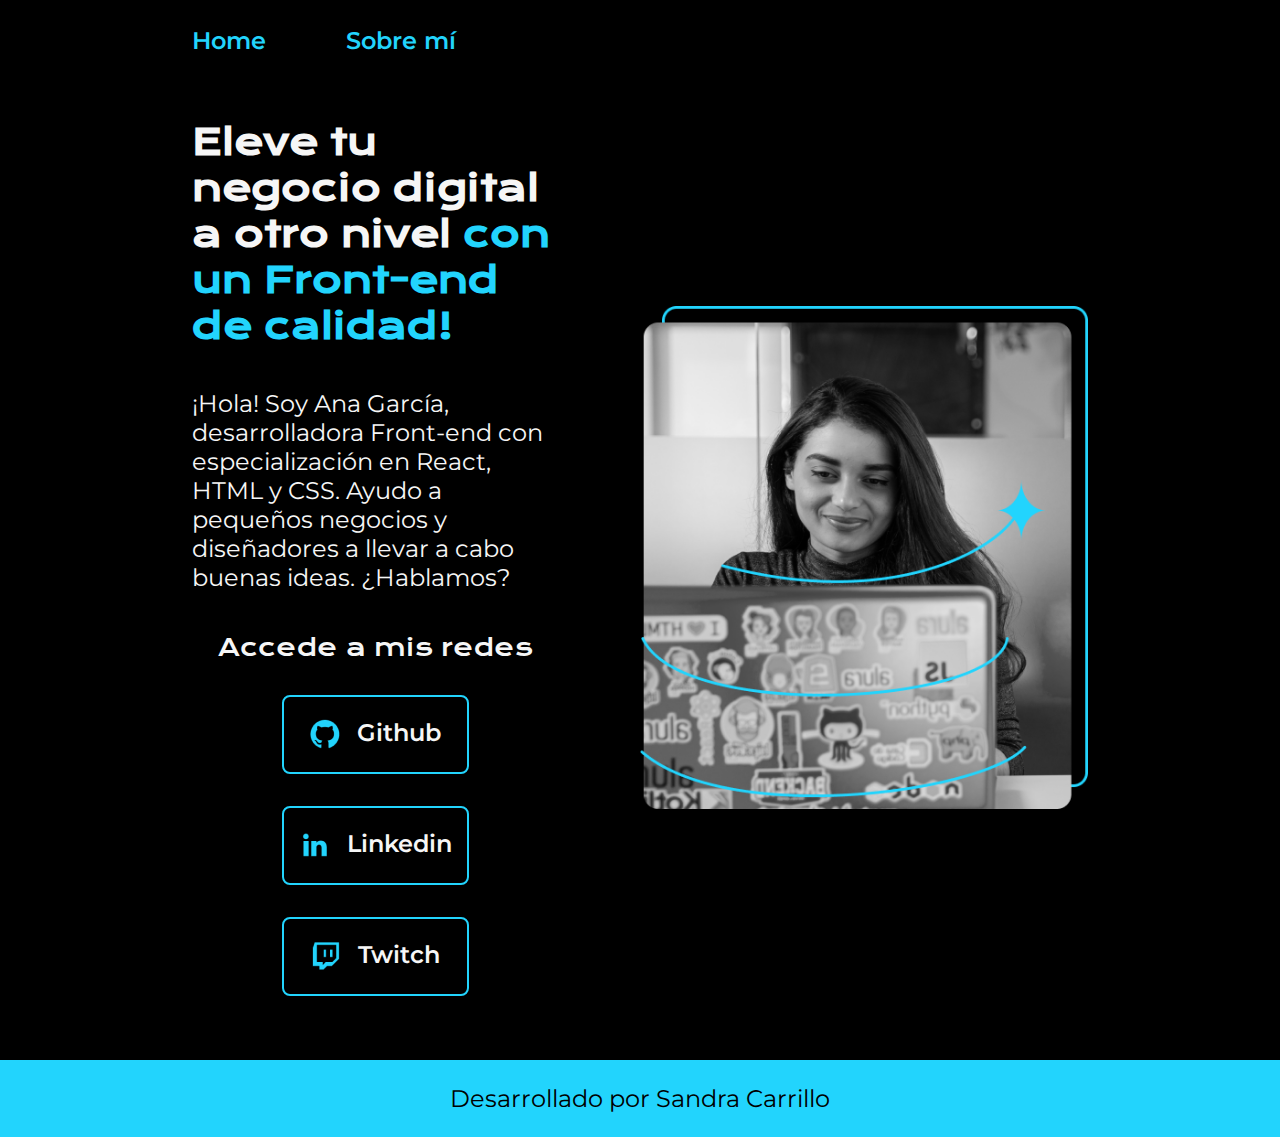
<file: index.html>
<!DOCTYPE html>
<html lang="es-mx">
<head>
    <meta charset="UTF-8"> 
    <meta http-equiv="X-UA-Compatible" content="IE=edge">
    <meta name="viewport" content="width=device-width, initial-scale=1.0">
    <title>Portafolio</title>
    <link rel="stylesheet" href="styles/style.css">

</head>
<body>
    <header class="header">
        <nav class="header__menu">
            <a class="header__menu__link" href="index.html">Home</a>
            <a class="header__menu__link" href="about.html">Sobre mí</a>
        </nav>
    </header>
    <main class="presentacion">
        <section class="presentacion__contenido">
            <h1 class="presentacion__contenido__titulo">
                Eleve tu negocio digital a otro nivel 
                <strong class="titulo-destaque">con un Front-end de calidad!
                </strong></h1>
                <p class="presentacion__contenido__texto">¡Hola! Soy Ana García, desarrolladora Front-end con
                    especialización en React, HTML y CSS. Ayudo a pequeños
                    negocios y diseñadores a llevar a cabo buenas ideas.
                    ¿Hablamos?

                </p>
                <div class="presentacion__enlaces">
                    <h2 class="presentacion__enlaces__subtitulo">Accede a mis redes</h2>
                    <a class="presentacion__enlaces__link" href="https://github.com/">
                        <img src="./assets/github.png">
                        Github
                    </a>
                    <a class="presentacion__enlaces__link" href="https://linkedin.com/in/">
                        <img src="./assets/linkedin.png">
                        Linkedin
                    </a>
                    <a class="presentacion__enlaces__link" href="https://twitch.tv/">
                        <img src="./assets/twitch.png">
                        Twitch
                    </a>
                </div>
               
        </section>
            <img class="presentacion__imagen" src="./assets/Imagen.png" alt="Foto de Ana García desarrolando un proyecto">
    </main>
    <footer class="footer">
        <p>Desarrollado por Sandra Carrillo</p>
    </footer>
</body>
</html>
</file>
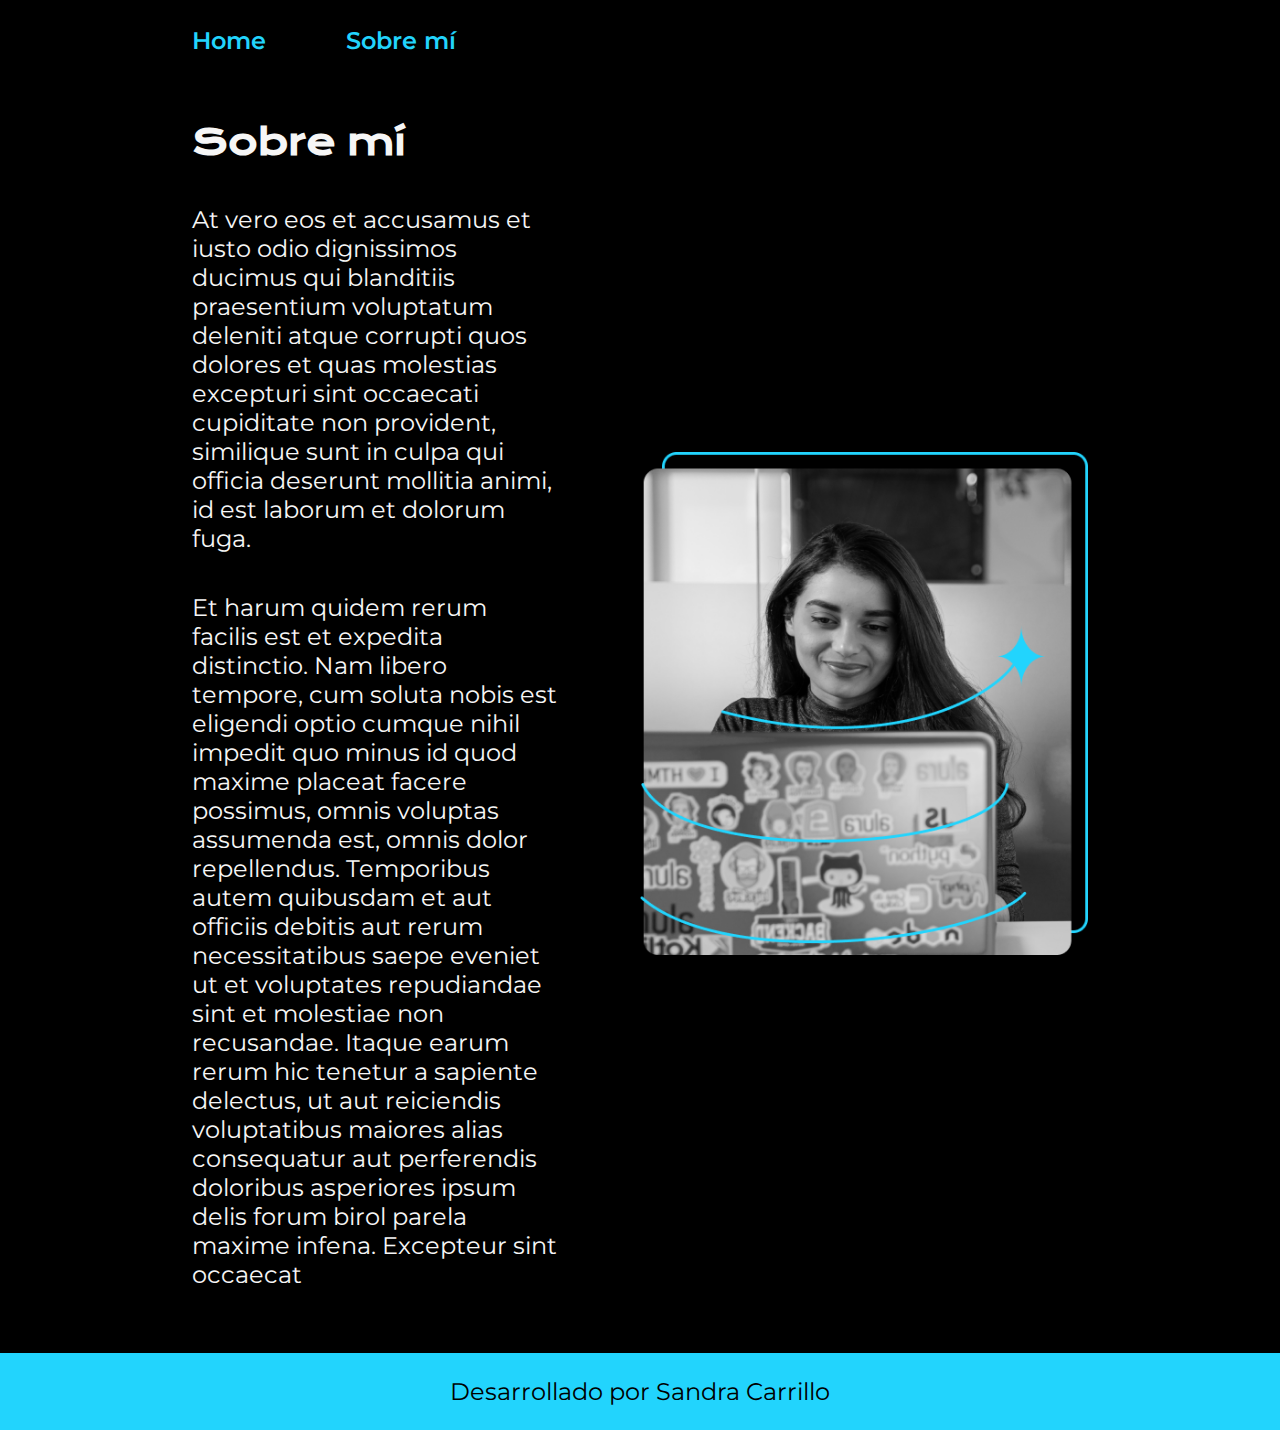
<file: about.html>
<!DOCTYPE html>
<html lang="es-mx">
<head>
    <meta charset="UTF-8">
    <meta name="viewport" content="width=device-width, initial-scale=1.0">
    <title>Portafolio</title>
    <link rel="stylesheet" href="styles/style.css">

</head>
<body>
    <header class="header">
        <nav class="header__menu">
            <a class="header__menu__link" href="index.html">Home</a>
            <a class="header__menu__link" href="about.html">Sobre mí</a>
        </nav>
    </header>
    <main class="presentacion">
        <section class="presentacion__contenido">
            <h1 class="presentacion__contenido__titulo">Sobre mí</h1>
                <p class="presentacion__contenido__texto">At vero eos et accusamus et iusto odio dignissimos ducimus qui blanditiis praesentium voluptatum deleniti
                    atque corrupti quos dolores et quas molestias excepturi sint occaecati cupiditate non provident,
                    similique sunt in culpa qui officia deserunt mollitia animi, id est laborum et dolorum fuga.

                </p>
                <p class="presentacion__contenido__texto">
                    Et harum quidem rerum facilis est et expedita distinctio. Nam libero tempore, cum soluta nobis est
                    eligendi optio cumque nihil impedit quo minus id quod maxime placeat facere possimus, omnis voluptas
                    assumenda est, omnis dolor repellendus. Temporibus autem quibusdam et aut officiis debitis aut rerum
                    necessitatibus saepe eveniet ut et voluptates repudiandae sint et molestiae non recusandae. Itaque earum
                    rerum hic tenetur a sapiente delectus, ut aut reiciendis voluptatibus maiores alias consequatur aut
                    perferendis doloribus asperiores ipsum delis forum birol parela maxime infena. Excepteur sint occaecat
                </p>
               
        </section>
            <img class="presentacion__imagen" src="./assets/Imagen.png" alt="Foto de Ana García desarrolando un proyecto">
    </main>
    <footer class="footer">
        <p>Desarrollado por Sandra Carrillo</p>
    </footer>
    
</body>
</html>
</file>
<file: styles/style.css>
@import url('https://fonts.googleapis.com/css2?family=Krona+One&family=Montserrat:wght@400;600&display=swap');


:root {
    --color-primario: #000000;
    --color-secundario: #F6F6F6;
    --color-terciario: #22D4FD;
    --color-hover: #272727;

    --fuente-krona: 'Krona One', sans-serif;
    --fuente-montserrat: 'Montserrat', sans-serif;
}

* {
    padding: 0;
    margin:0;
}

body{
    box-sizing: border-box;
    background-color: var(--color-primario);
    color: var(--color-secundario);
}

.header{
    padding: 2% 0% 0% 15%;
}

.header__menu{
    display: flex;
    gap: 80px;
}

.header__menu__link{
    font-family: var(--fuente-montserrat);
    font-size: 1.5rem;
    font-weight: 600;
    color: var(--color-terciario);
    text-decoration: none;

}



.presentacion {
    padding: 5% 15%;
    display: flex;
    align-items: center;
    justify-content: space-between;
    gap: 82px;
}

.presentacion__contenido{
    width: 50%;
    display: flex;
    flex-direction: column;
    gap: 40px;
}


.presentacion__contenido__titulo{
    font-size: 2.25rem;
    font-family: var(--fuente-krona);
}

.titulo-destaque {
    color: var(--color-terciario); ;
}

.presentacion__contenido__texto{
    font-size: 1.5rem;
    font-family: var(--fuente-montserrat);
}

.presentacion__enlaces{
    display: flex;
    flex-direction: column;
    justify-content: space-between;
    align-items: center;
    gap: 32px;
}

.presentacion__enlaces__subtitulo{
    font-family: var(--fuente-krona);
    font-weight: 400;
    font-size: 1.5rem;
}
.presentacion__enlaces__link{
      display: flex;
      justify-content: center;
      gap: 16px;
      border: 2px solid var(--color-terciario);
      width: 50%;
      text-align: center;
      border-radius: 8px;
      font-size: 1.5rem;
      font-weight: 600;
      padding: 21.5px 0;
      text-decoration: none;
      color: var(--color-secundario);
      font-family: var(--fuente-montserrat);
}

.presentacion__enlaces__link:hover{
    background-color: var(--color-hover);
}

.presentacion__imagen{
    width: 50%;
}

.footer{
    color:var(--color-primario);
    background-color: var(--color-terciario);
    padding: 1.5rem;
    text-align: center;
    font-family: var(--fuente-montserrat);
    font-size: 1.5rem;
    font-weight: 400;
}

@media (max-width: 1200px ) {

    .header{
        padding: 10%;
    }

    .header__menu{
        justify-content: center;
    }
    .presentacion{
        flex-direction: column-reverse;
        padding: 5%;
    }

    .presentacion__contenido{
        width: auto;
    }
}
</file>
